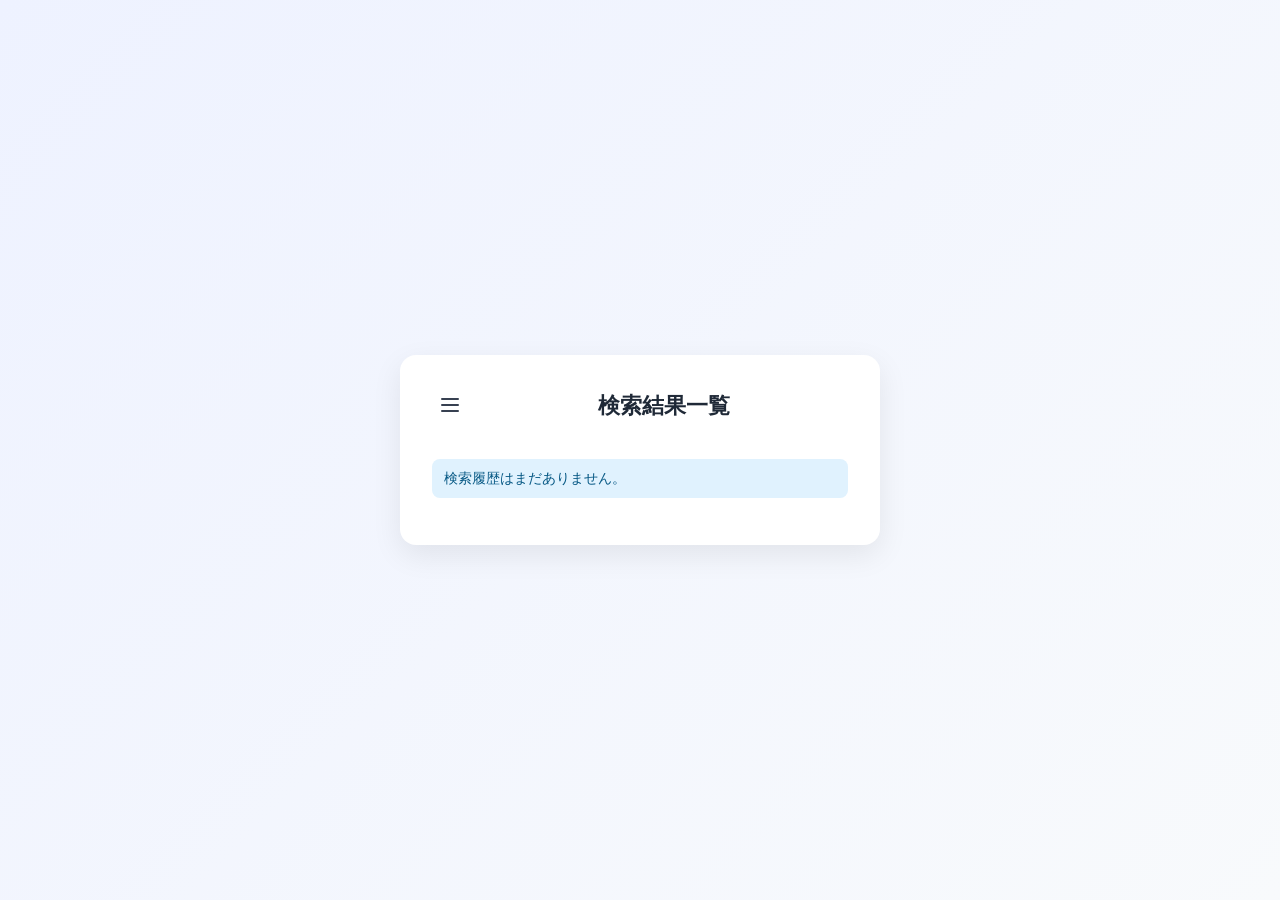
<file: history.html>
<!DOCTYPE html>
<html lang="ja">
<head>
<meta charset="UTF-8">
<meta name="viewport" content="width=device-width, initial-scale=1.0">
<title>検索結果一覧 | 郵便番号検索</title>
<link rel="stylesheet" href="style.css">
</head>
<body>
  <main class="card">
    <header class="topbar">
      <button type="button" id="menu-btn" class="hamburger-btn" aria-label="メニュー" aria-expanded="false">
        <span></span><span></span><span></span>
      </button>
      <h1>検索結果一覧</h1>
      <nav id="nav-menu" class="nav-menu" hidden>
        <a href="index.html" class="nav-link">住所検索</a>
        <a href="keyword.html" class="nav-link">キーワードから郵便番号</a>
        <a href="history.html" class="nav-link">検索結果一覧</a>
      </nav>
    </header>

    <div class="history-toolbar">
      <button type="button" id="clear-history-btn">履歴をすべて削除</button>
    </div>

    <p id="empty-message" class="message info" hidden>検索履歴はまだありません。</p>

    <div id="history-area"></div>
  </main>

  <script src="history-store.js"></script>
  <script src="nav.js"></script>
  <script src="history.js"></script>
</body>
</html>
</file>
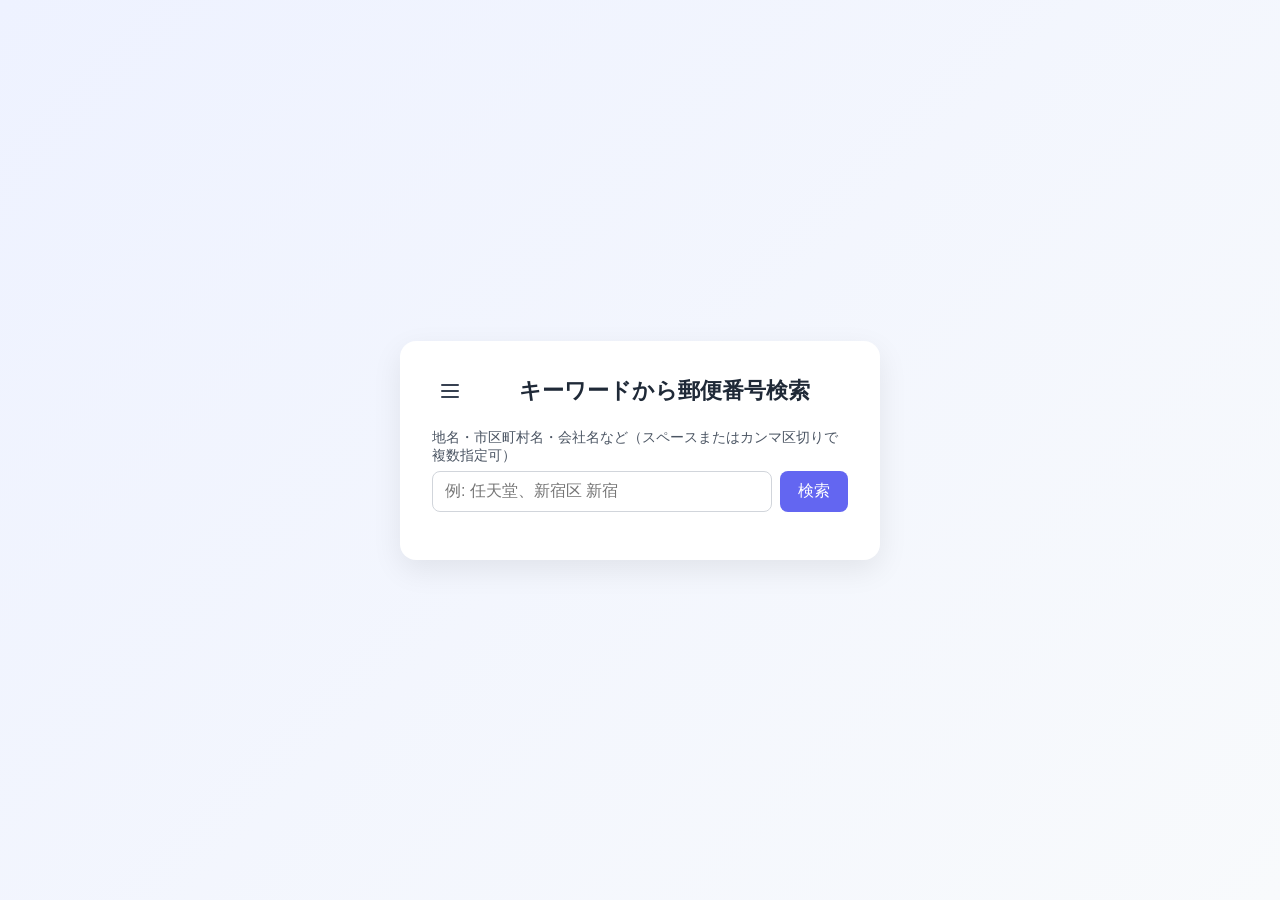
<file: keyword.html>
<!DOCTYPE html>
<html lang="ja">
<head>
<meta charset="UTF-8">
<meta name="viewport" content="width=device-width, initial-scale=1.0">
<title>キーワードから郵便番号検索 | 郵便番号検索</title>
<link rel="stylesheet" href="style.css">
</head>
<body>
  <main class="card">
    <header class="topbar">
      <button type="button" id="menu-btn" class="hamburger-btn" aria-label="メニュー" aria-expanded="false">
        <span></span><span></span><span></span>
      </button>
      <h1>キーワードから郵便番号検索</h1>
      <nav id="nav-menu" class="nav-menu" hidden>
        <a href="index.html" class="nav-link">住所検索</a>
        <a href="keyword.html" class="nav-link">キーワードから郵便番号</a>
        <a href="history.html" class="nav-link">検索結果一覧</a>
      </nav>
    </header>

    <form id="keyword-form" autocomplete="off">
      <label for="keyword">地名・市区町村名・会社名など（スペースまたはカンマ区切りで複数指定可）</label>
      <div class="input-row">
        <input type="text" id="keyword" name="keyword" placeholder="例: 任天堂、新宿区 新宿" required>
        <button type="submit">検索</button>
      </div>
    </form>

    <p id="message" class="message" hidden></p>

    <div id="result-area"></div>
  </main>

  <script src="history-store.js"></script>
  <script src="nav.js"></script>
  <script src="keyword.js"></script>
</body>
</html>
</file>
<file: style.css>
* {
  box-sizing: border-box;
}

body {
  margin: 0;
  min-height: 100vh;
  display: flex;
  align-items: center;
  justify-content: center;
  background: linear-gradient(135deg, #eef2ff, #f8fafc);
  font-family: "Hiragino Kaku Gothic ProN", "Yu Gothic", "Meiryo", sans-serif;
  color: #1f2937;
}

.card {
  width: 100%;
  max-width: 480px;
  background: #ffffff;
  border-radius: 16px;
  padding: 32px;
  box-shadow: 0 10px 30px rgba(0, 0, 0, 0.08);
}

h1 {
  font-size: 1.4rem;
  margin: 0;
  text-align: center;
  flex: 1;
}

.topbar {
  position: relative;
  display: flex;
  align-items: center;
  gap: 12px;
  margin-bottom: 20px;
}

.hamburger-btn {
  display: flex;
  flex-direction: column;
  justify-content: center;
  gap: 4px;
  width: 36px;
  height: 36px;
  padding: 0;
  background: transparent;
  flex-shrink: 0;
}

.hamburger-btn:hover {
  background: #f3f4f6;
}

.hamburger-btn span {
  display: block;
  width: 18px;
  height: 2px;
  margin: 0 auto;
  background: #374151;
  border-radius: 2px;
}

.nav-menu {
  position: absolute;
  top: 44px;
  left: 0;
  min-width: 180px;
  background: #ffffff;
  border: 1px solid #e5e7eb;
  border-radius: 10px;
  box-shadow: 0 10px 24px rgba(0, 0, 0, 0.12);
  padding: 6px;
  z-index: 10;
  display: flex;
  flex-direction: column;
}

.nav-link {
  display: block;
  padding: 10px 12px;
  border-radius: 8px;
  color: #374151;
  text-decoration: none;
  font-size: 0.9rem;
}

.nav-link:hover {
  background: #f3f4f6;
}

.nav-link-active {
  color: #4f46e5;
  font-weight: 600;
}

.nav-link-button {
  width: 100%;
  background: transparent;
  border: none;
  text-align: left;
  cursor: pointer;
  color: #dc2626;
}

.nav-link-button:hover {
  background: #fef2f2;
}

.nav-menu[hidden] {
  display: none;
}

label {
  display: block;
  font-size: 0.85rem;
  margin-bottom: 6px;
  color: #4b5563;
}

.input-row {
  display: flex;
  gap: 8px;
}

input[type="text"],
input[type="password"] {
  flex: 1;
  padding: 10px 12px;
  font-size: 1rem;
  border: 1px solid #d1d5db;
  border-radius: 8px;
  outline: none;
}

input[type="text"]:focus,
input[type="password"]:focus {
  border-color: #6366f1;
  box-shadow: 0 0 0 3px rgba(99, 102, 241, 0.15);
}

#lock-screen h1 {
  margin-bottom: 20px;
}

#lock-message {
  margin-top: 16px;
}

button {
  padding: 10px 18px;
  font-size: 1rem;
  border: none;
  border-radius: 8px;
  background: #6366f1;
  color: #fff;
  cursor: pointer;
  transition: background 0.15s ease;
}

button:hover {
  background: #4f46e5;
}

button:disabled {
  background: #a5a6f6;
  cursor: default;
}

.message {
  margin-top: 16px;
  font-size: 0.9rem;
  padding: 10px 12px;
  border-radius: 8px;
}

.message.error {
  background: #fee2e2;
  color: #991b1b;
}

.message.info {
  background: #e0f2fe;
  color: #075985;
}

#result-area {
  margin-top: 16px;
}

.result-item {
  border: 1px solid #e5e7eb;
  border-radius: 10px;
  padding: 14px 16px;
  margin-bottom: 10px;
}

.result-item + .result-item {
  margin-top: 10px;
}

.result-address {
  font-size: 1.05rem;
  font-weight: 600;
}

.result-kana {
  font-size: 0.8rem;
  color: #6b7280;
  margin-top: 4px;
}

.result-sub {
  font-size: 0.95rem;
  color: #374151;
  margin-top: 4px;
}

.osm-attribution {
  font-size: 0.75rem;
  color: #9ca3af;
  text-align: center;
  margin-top: 8px;
}

.area-info {
  font-size: 0.85rem;
  color: #4b5563;
  line-height: 1.5;
  margin-top: 10px;
  padding-top: 10px;
  border-top: 1px solid #f3f4f6;
}

.area-info-loading {
  color: #9ca3af;
  font-style: italic;
}

.btn-row {
  display: flex;
  gap: 8px;
  margin-top: 10px;
}

.use-btn,
.copy-btn {
  padding: 6px 12px;
  font-size: 0.8rem;
  background: #f3f4f6;
  color: #374151;
}

.use-btn:hover,
.copy-btn:hover {
  background: #e5e7eb;
}

#address-section {
  margin-top: 20px;
  padding-top: 16px;
  border-top: 1px solid #e5e7eb;
}

#address-section label {
  margin-top: 12px;
}

#address-section label:first-child {
  margin-top: 0;
}

#map-btn {
  margin-top: 16px;
  width: 100%;
}

.history-toolbar {
  display: flex;
  justify-content: flex-end;
  margin-bottom: 16px;
}

#clear-history-btn {
  padding: 6px 12px;
  font-size: 0.8rem;
  background: #fee2e2;
  color: #991b1b;
}

#clear-history-btn:hover {
  background: #fecaca;
}

.history-entry {
  border: 1px solid #e5e7eb;
  border-radius: 10px;
  padding: 14px 16px;
  margin-bottom: 14px;
}

.history-entry-header {
  font-size: 0.8rem;
  color: #6b7280;
  margin-bottom: 10px;
  padding-bottom: 8px;
  border-bottom: 1px solid #f3f4f6;
}

.history-entry .result-item {
  margin-bottom: 8px;
}

.history-entry .result-item:last-child {
  margin-bottom: 0;
}
</file>
